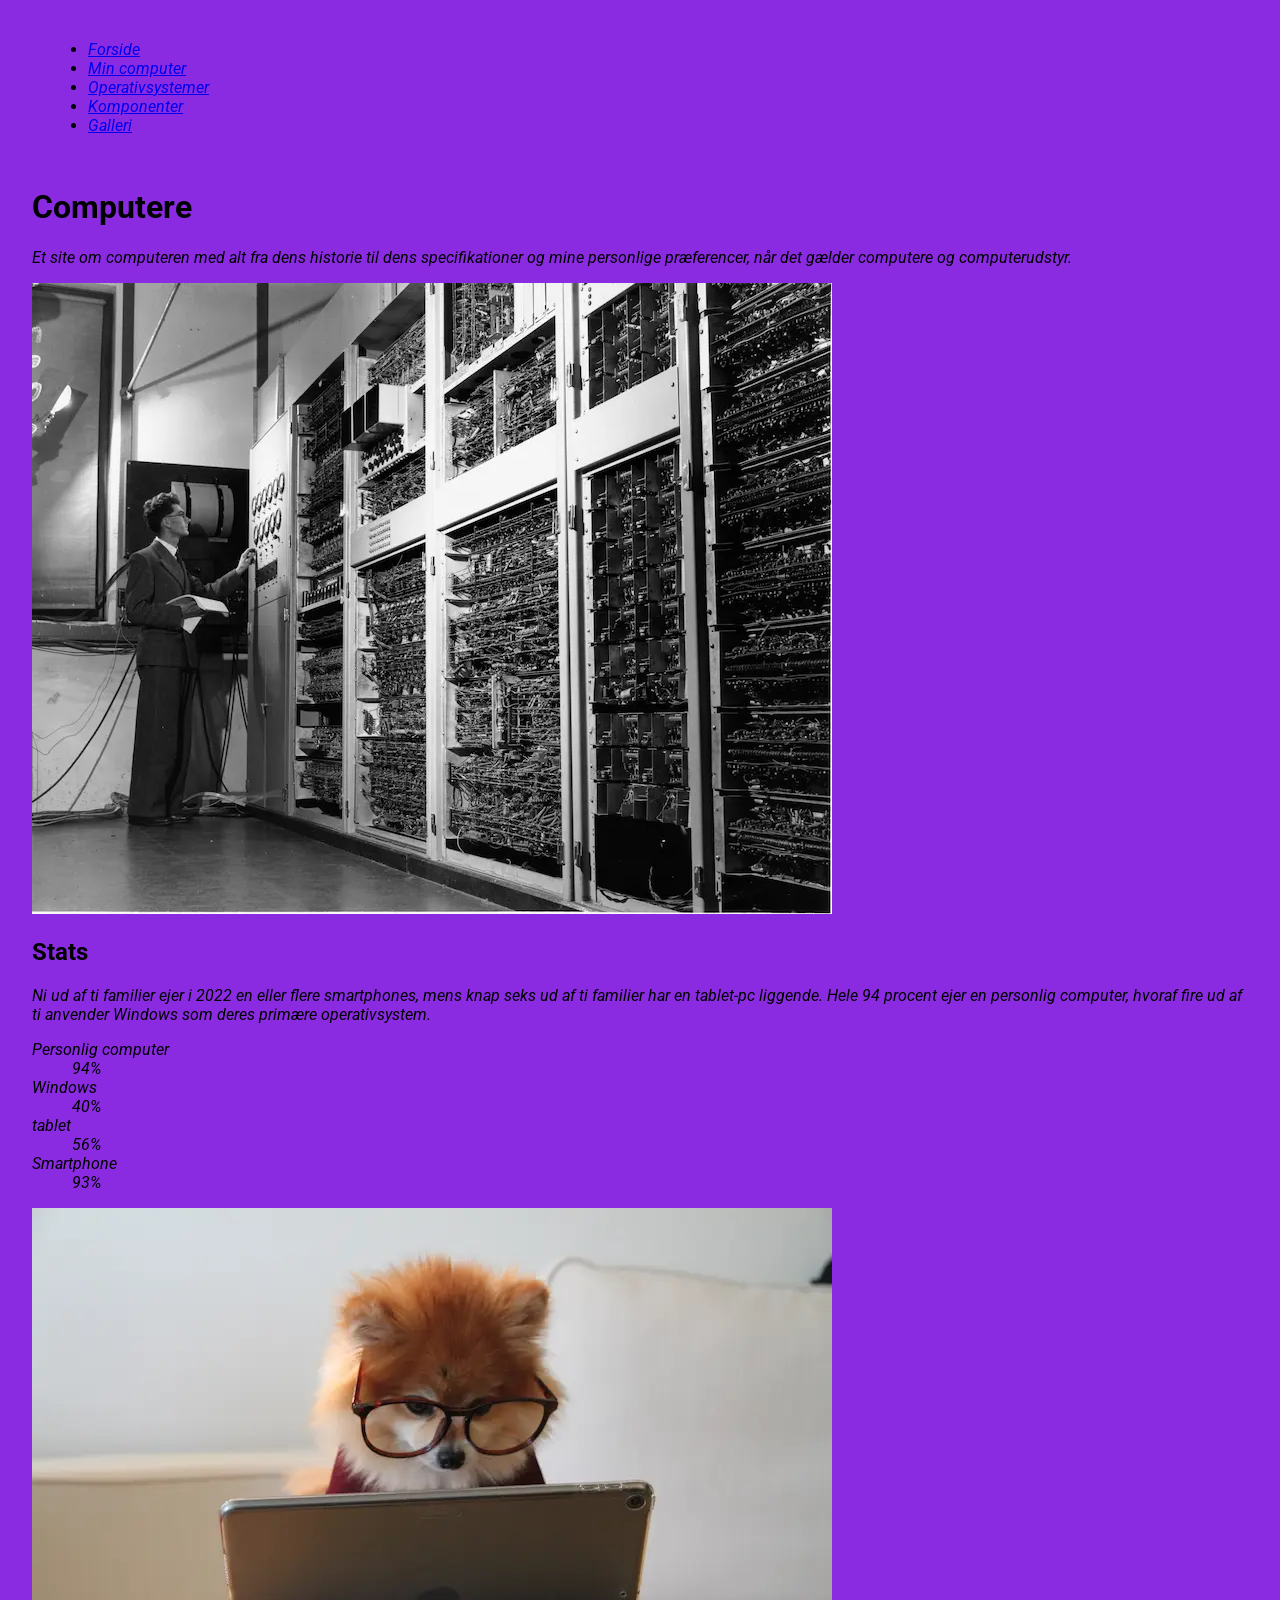
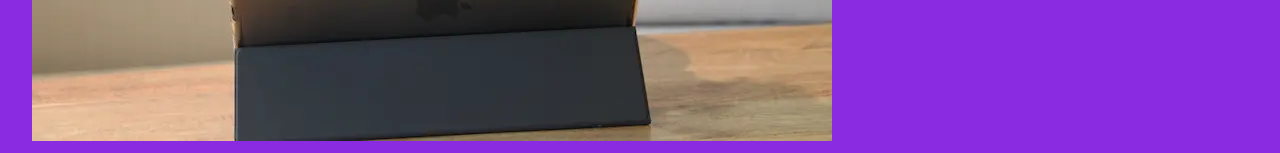
<file: index.html>
<!doctype html>
<html lang="en">
  <head>
    <meta name="robots" content="noindex" />
    <link rel="stylesheet" href="CSS/style.css" />
    <meta charset="UTF-8" />
    <meta name="viewport" content="width=device-width, initial-scale=1.0" />
    <title>Forside</title>
  </head>
  <body>
    <header>
      <nav>
        <ul>
          <li><a href="index.html">Forside</a></li>
          <li><a href="min_computer.html">Min computer</a></li>
          <li><a href="operativsystemer.html">Operativsystemer</a></li>
          <li><a href="komponenter.html">Komponenter</a></li>
          <li><a href="galleri.html">Galleri</a></li>
        </ul>
      </nav>
    </header>
    <h1>Computere</h1>
    <p>Et site om computeren med alt fra dens historie til dens specifikationer og mine personlige præferencer, når det gælder computere og computerudstyr.</p>
    <!-- call to action.?? -->
    <img src="IMAGES/img/computer-old.webp" alt="Billede af gammel computer" />
    <h2>Stats</h2>
    <p>Ni ud af ti familier ejer i 2022 en eller flere smartphones, mens knap seks ud af ti familier har en tablet-pc liggende. Hele 94 procent ejer en personlig computer, hvoraf fire ud af ti anvender Windows som deres primære operativsystem.</p>
    <dl>
      <dt>Personlig computer</dt>

      <dd>94%</dd>

      <dt>Windows</dt>

      <dd>40%</dd>

      <dt>tablet</dt>

      <dd>56%</dd>

      <dt>Smartphone</dt>

      <dd>93%</dd>
    </dl>

    <img src="IMAGES/img/mac.webp" alt="Hund studerer MMD på laptop" />
  </body>
</html>
</file>
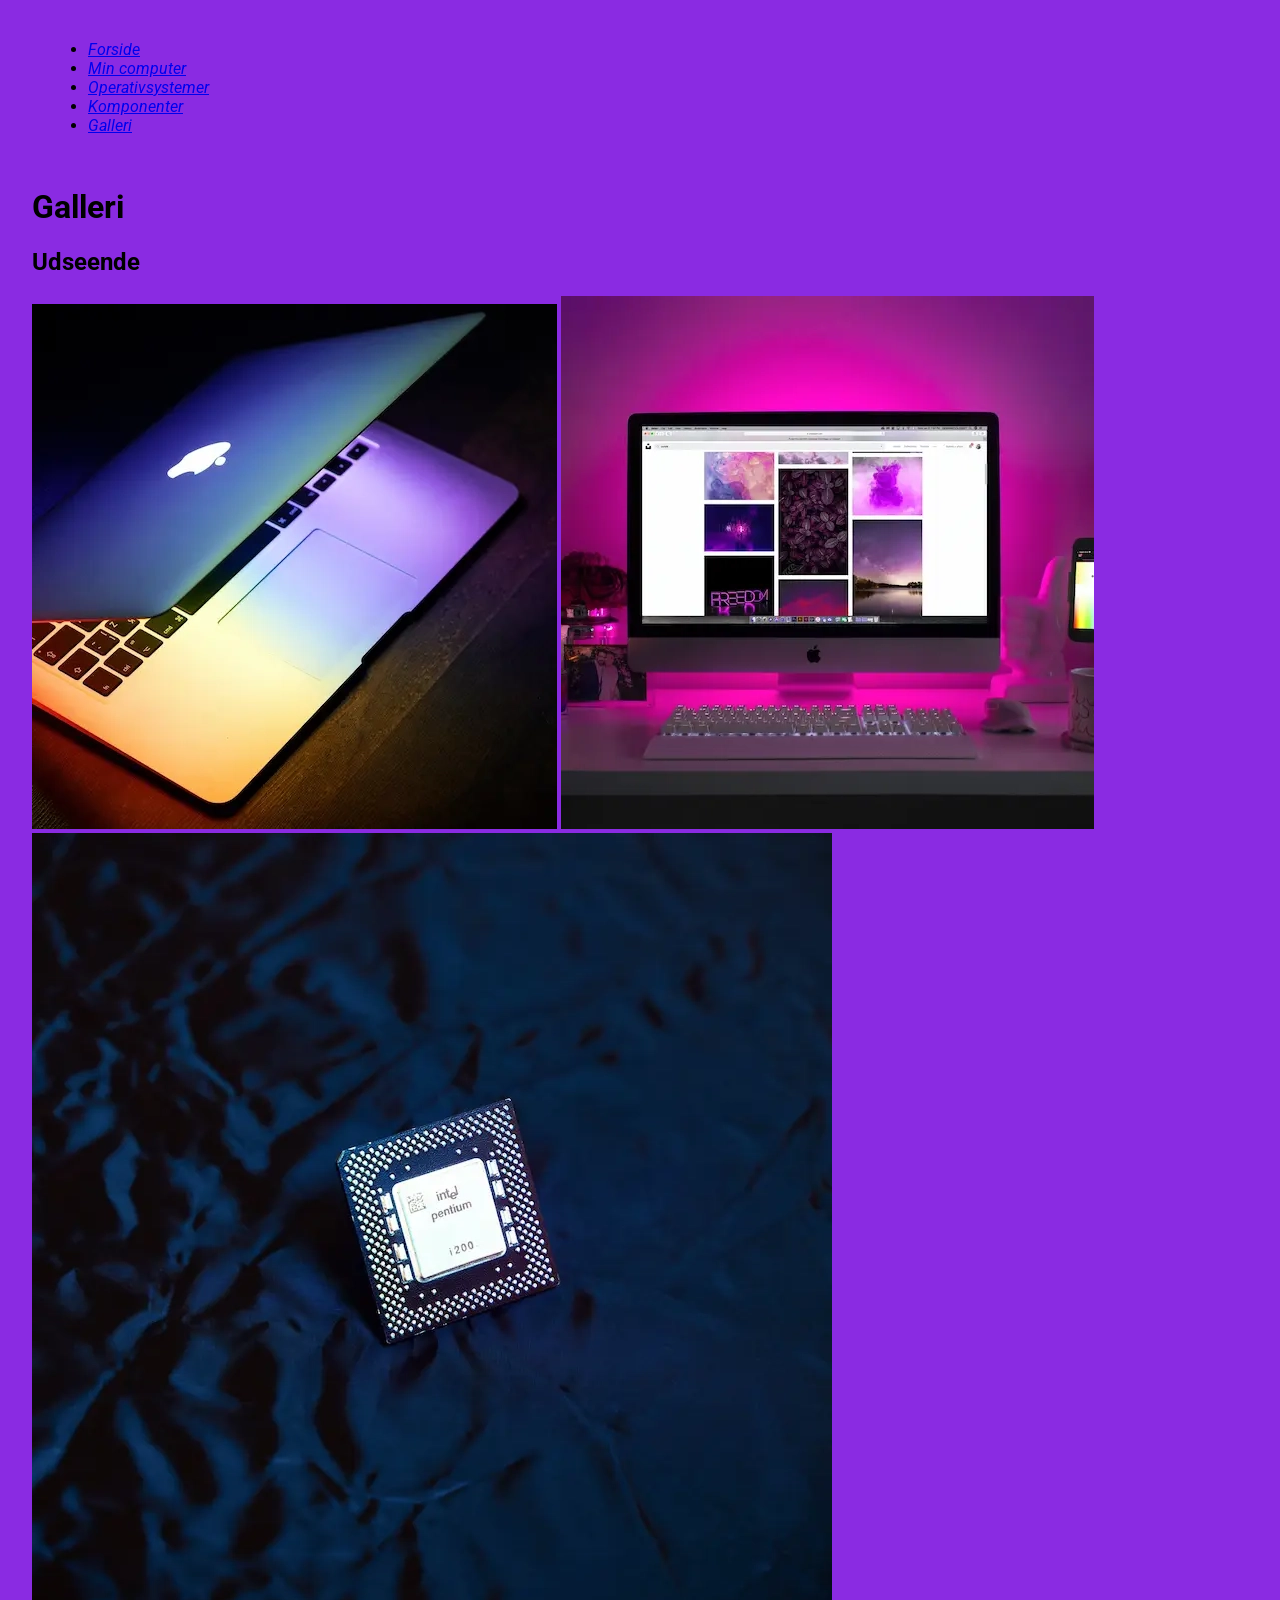
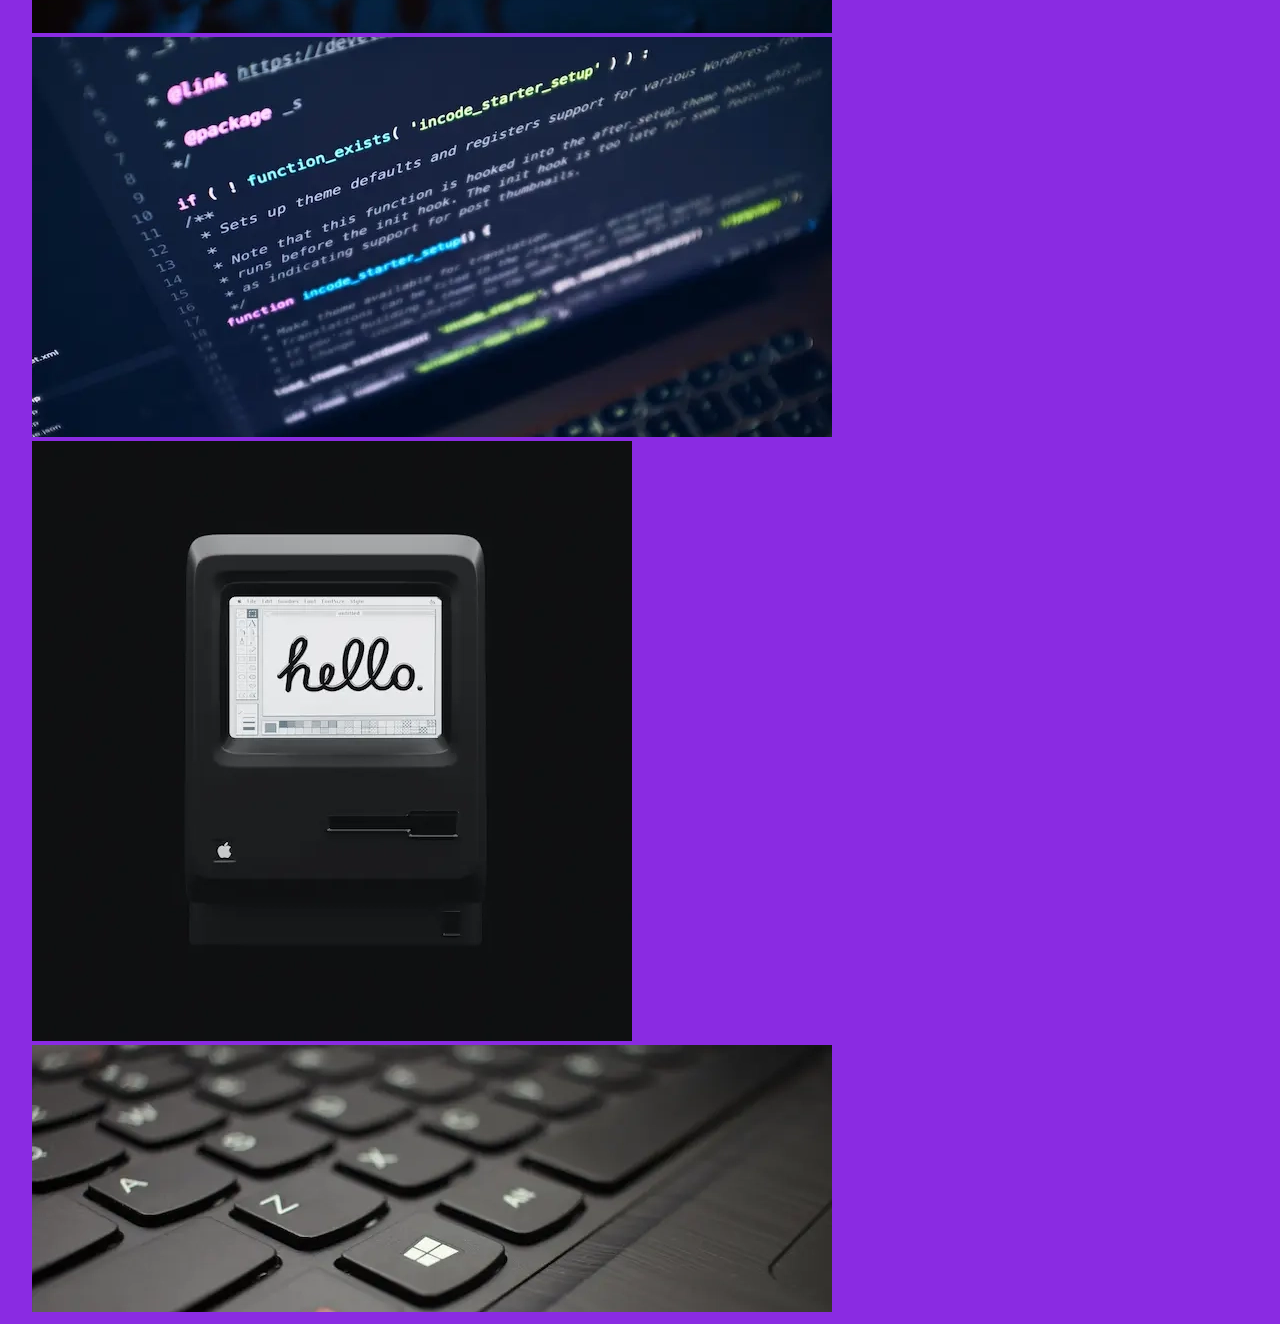
<file: galleri.html>
<!doctype html>
<html lang="en">
  <head>
    <meta name="robots" content="noindex">
    <link rel="stylesheet" href="CSS/style.css">
    <meta charset="UTF-8" />
    <meta name="viewport" content="width=device-width, initial-scale=1.0" />
    <title>Galleri</title>
  </head>
  
    <header>
     <nav>
        <ul>
            <li><a href="index.html">Forside</a></li>
            <li><a href="min_computer.html">Min computer</a></li>
            <li><a href="operativsystemer.html">Operativsystemer</a></li>
            <li><a href="komponenter.html">Komponenter</a></li>
            <li><a href="galleri.html">Galleri</a></li>
            </ul>
       
      </nav>
    </header>
    <h1>Galleri</h1>
    <h2>Udseende</h2>
    <img src="IMAGES/img/galleri/macbook.webp" alt="Billede af Macbook">
    <img src="IMAGES/img/galleri/desktop-setup.webp" alt="Skærmbillede af Desktop setup">
    <img src="IMAGES/img/galleri/intel-chip.webp" alt="Billede af Intel-chip">
    <img src="IMAGES/img/galleri/code.webp" alt="Kode på skærm">
    <img src="IMAGES/img/galleri/apple-84.webp" alt="Billede af gammel Mac">
    <img src="IMAGES/img/galleri/keyboard.webp" alt="Billede af keyboard">

  </body>
</html>
</file>
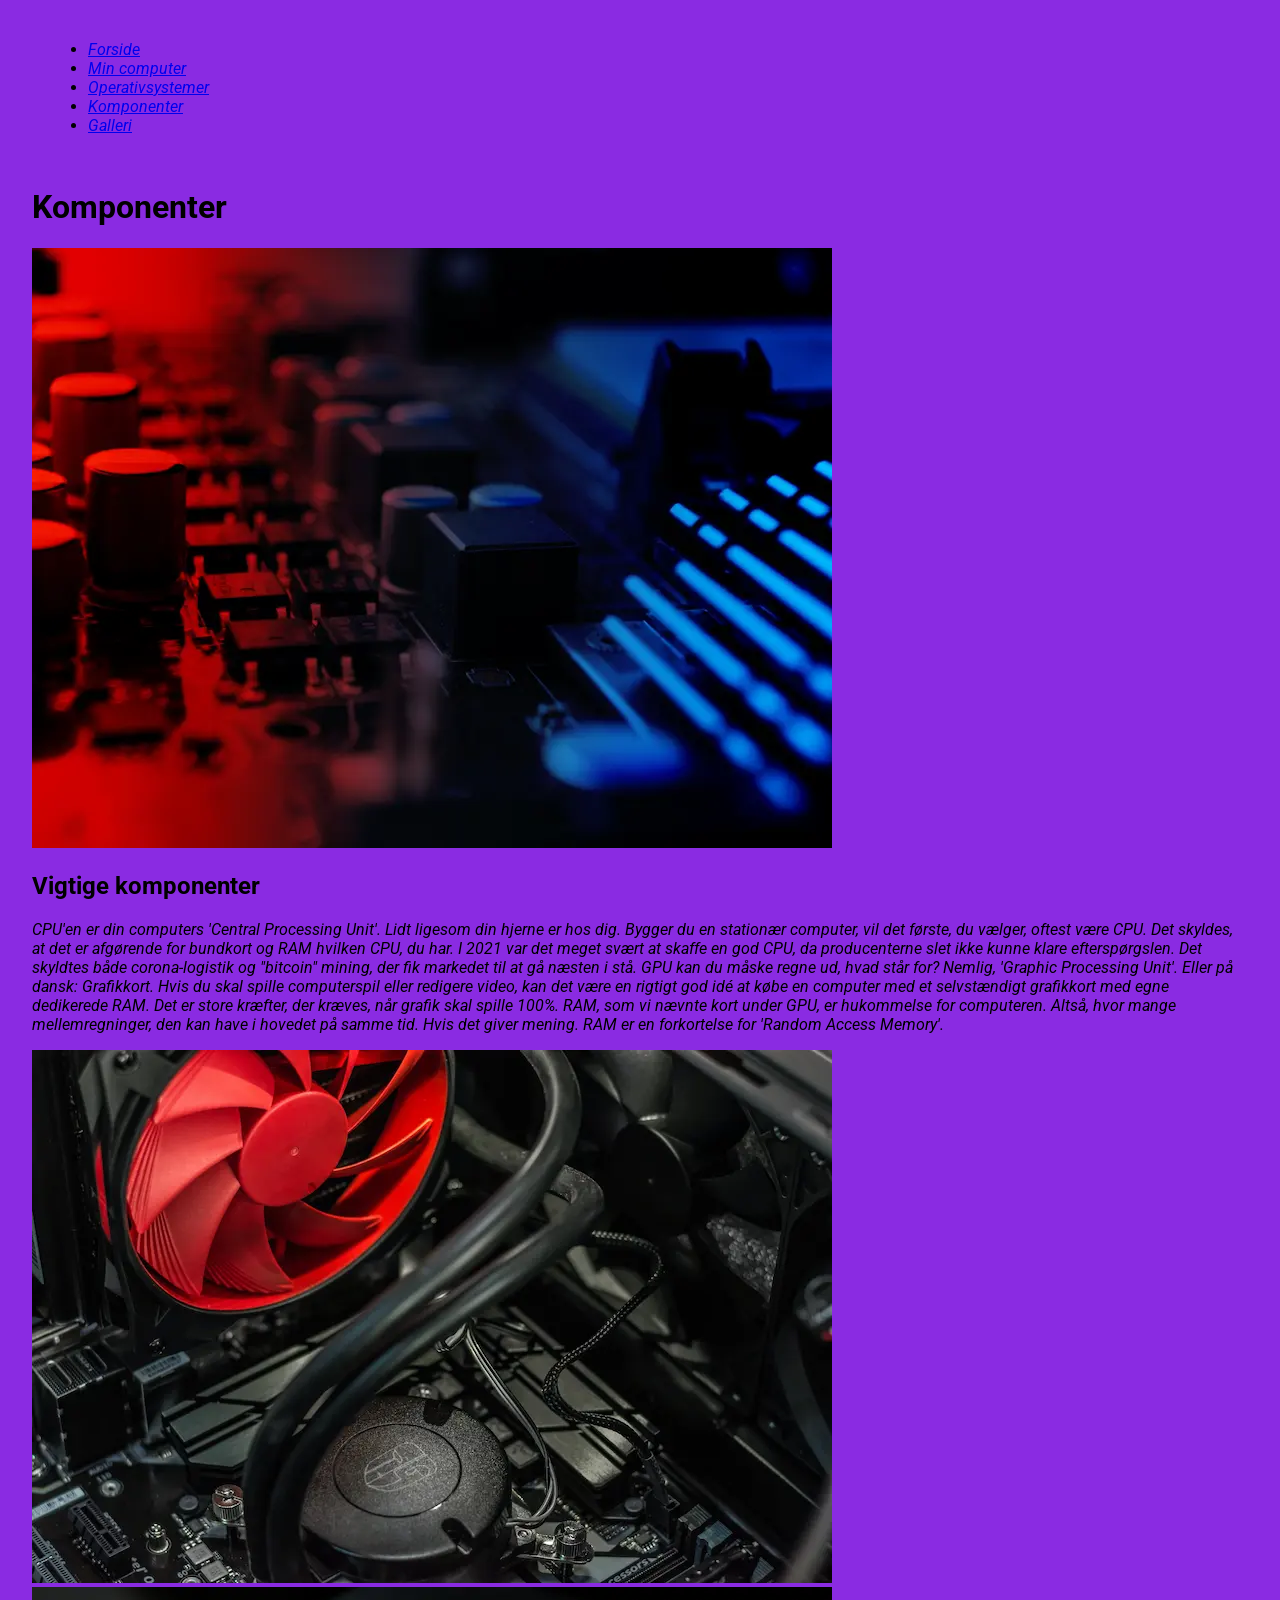
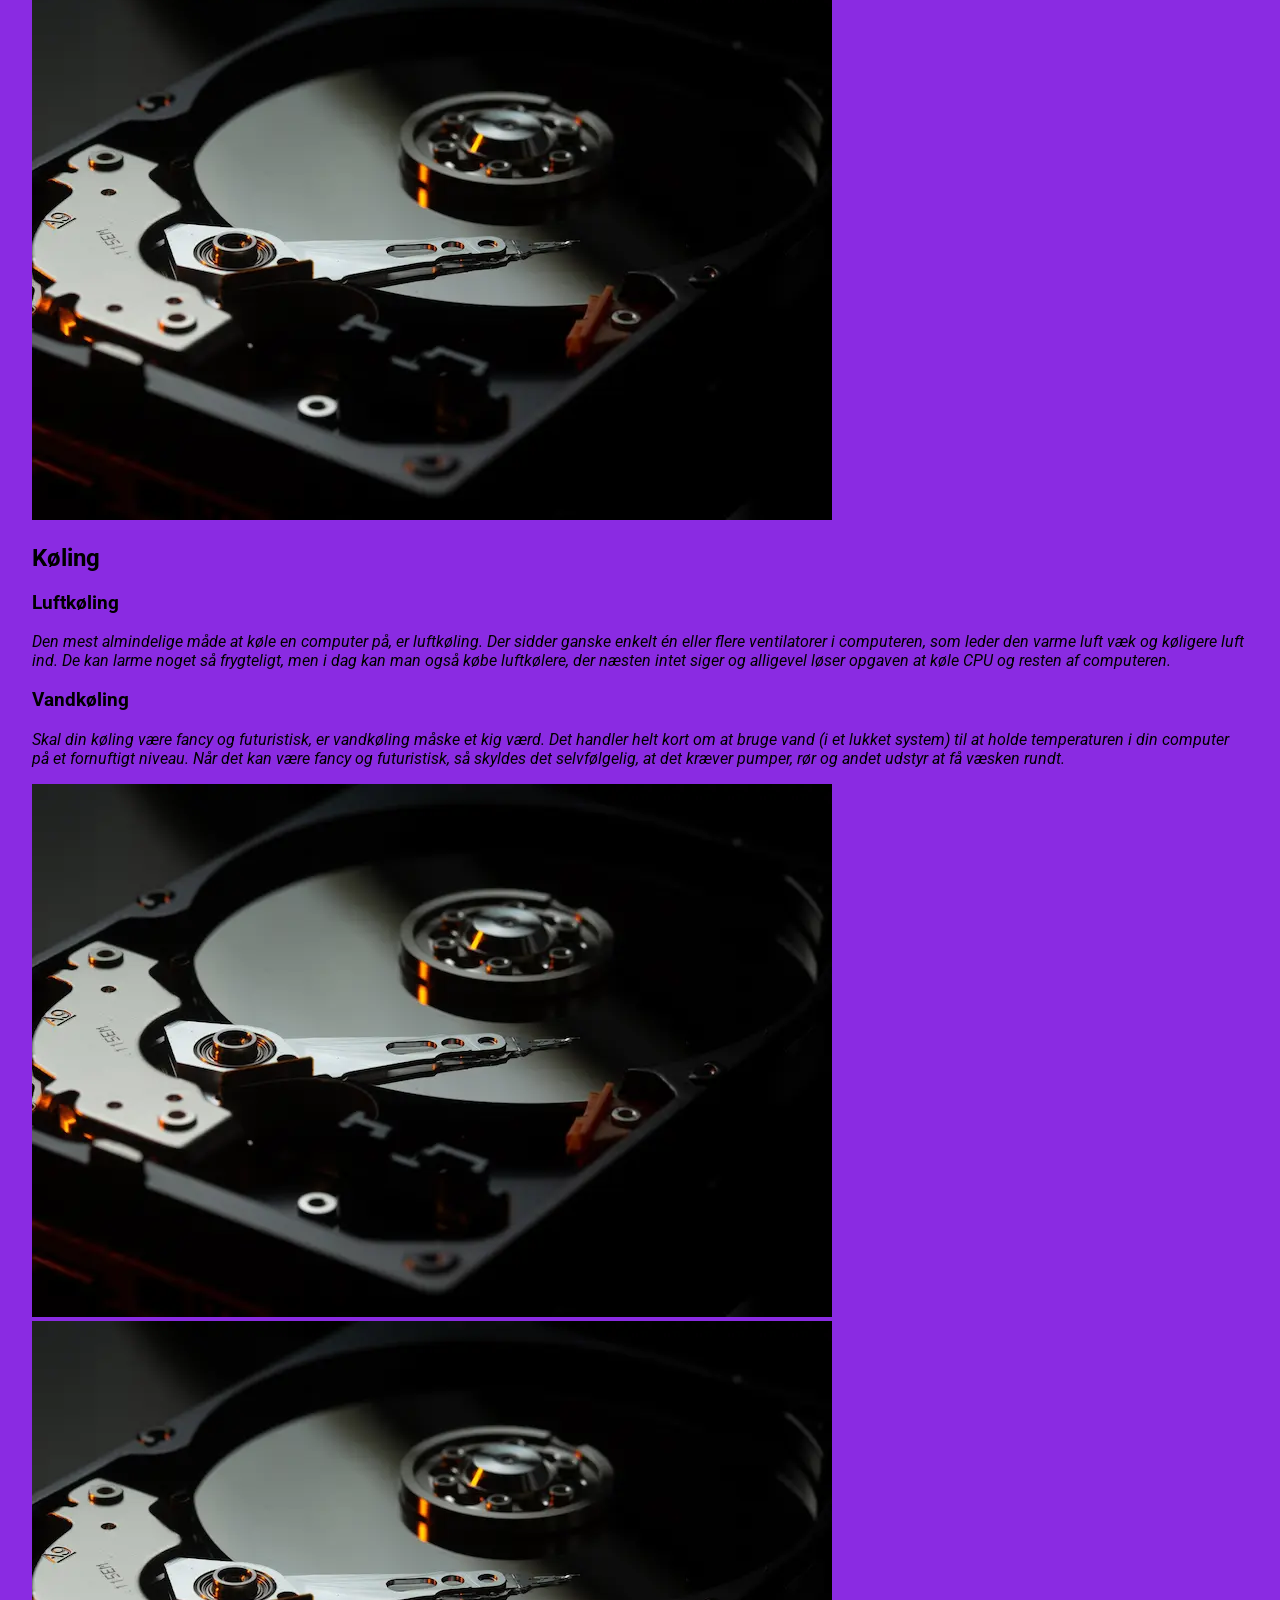
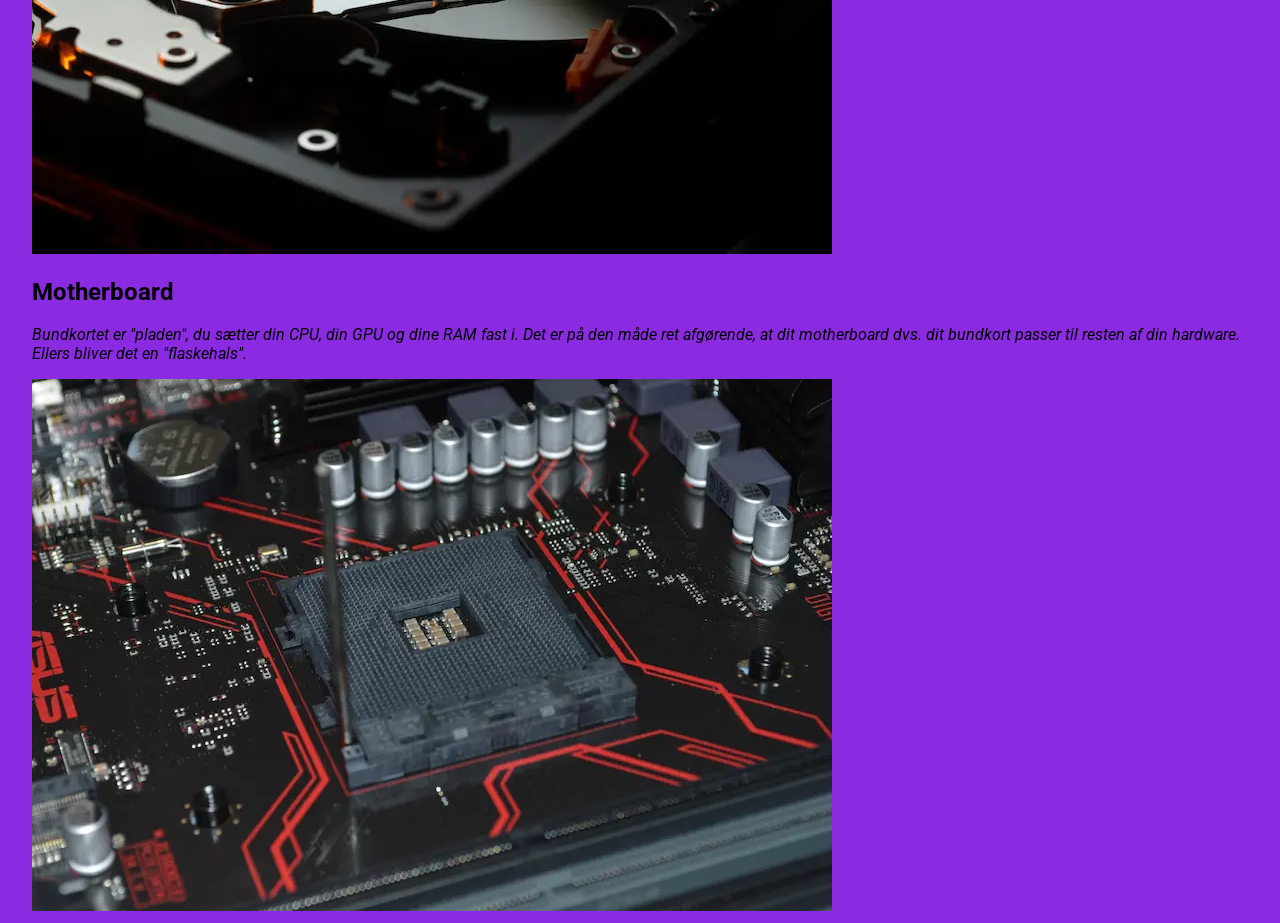
<file: komponenter.html>
<!doctype html>
<html lang="da">
  <head>
    <meta name="robots" content="noindex" />
    <link rel="stylesheet" href="CSS/style.css" />
    <meta charset="UTF-8" />
    <meta name="viewport" content="width=device-width, initial-scale=1.0" />
    <title>Komponenter</title>
  </head>
  <body>
    <header>
      <nav>
        <ul>
          <li><a href="index.html">Forside</a></li>
          <li><a href="min_computer.html">Min computer</a></li>
          <li><a href="operativsystemer.html">Operativsystemer</a></li>
          <li><a href="komponenter.html">Komponenter</a></li>
          <li><a href="galleri.html">Galleri</a></li>
        </ul>
      </nav>
    </header>
    <h1>Komponenter</h1>
    <img src="IMAGES/img/komponenter/motherboard1.webp" alt="Også kaldet motherboard" />
    <h2>Vigtige komponenter</h2>
    <p>
      CPU'en er din computers 'Central Processing Unit'. Lidt ligesom din hjerne er hos dig. Bygger du en stationær computer, vil det første, du vælger, oftest være CPU. Det skyldes, at det er afgørende for bundkort og RAM hvilken CPU, du har. I 2021
      var det meget svært at skaffe en god CPU, da producenterne slet ikke kunne klare efterspørgslen. Det skyldtes både corona-logistik og "bitcoin" mining, der fik markedet til at gå næsten i stå. GPU kan du måske regne ud, hvad står for? Nemlig,
      'Graphic Processing Unit'. Eller på dansk: Grafikkort. Hvis du skal spille computerspil eller redigere video, kan det være en rigtigt god idé at købe en computer med et selvstændigt grafikkort med egne dedikerede RAM. Det er store kræfter, der
      kræves, når grafik skal spille 100%. RAM, som vi nævnte kort under GPU, er hukommelse for computeren. Altså, hvor mange mellemregninger, den kan have i hovedet på samme tid. Hvis det giver mening. RAM er en forkortelse for 'Random Access
      Memory'.
    </p>
    <img src="IMAGES/img/komponenter/luft.webp" alt="Luftkøling til computer" />
    <img src="IMAGES/img/komponenter/vand.webp" alt="Vandkøling til computer" />
    <h2>Køling</h2>
    <h3>Luftkøling</h3>
    <p>
      Den mest almindelige måde at køle en computer på, er luftkøling. Der sidder ganske enkelt én eller flere ventilatorer i computeren, som leder den varme luft væk og køligere luft ind. De kan larme noget så frygteligt, men i dag kan man også købe
      luftkølere, der næsten intet siger og alligevel løser opgaven at køle CPU og resten af computeren.
    </p>
    <h3>Vandkøling</h3>
    <p>
      Skal din køling være fancy og futuristisk, er vandkøling måske et kig værd. Det handler helt kort om at bruge vand (i et lukket system) til at holde temperaturen i din computer på et fornuftigt niveau. Når det kan være fancy og futuristisk, så
      skyldes det selvfølgelig, at det kræver pumper, rør og andet udstyr at få væsken rundt.
    </p>
    <img src="IMAGES/img/komponenter/vand.webp" alt="Vandkøling" />
    <img src="IMAGES/img/komponenter/vand.webp" alt="Vandkøling" />
    <h2>Motherboard</h2>
    <p>Bundkortet er "pladen", du sætter din CPU, din GPU og dine RAM fast i. Det er på den måde ret afgørende, at dit motherboard dvs. dit bundkort passer til resten af din hardware. Ellers bliver det en "flaskehals".</p>
    <img src="IMAGES/img/komponenter/motherboard2.webp" alt="Motherboard eller Bundplade på dansk" />
  </body>
</html>
</file>
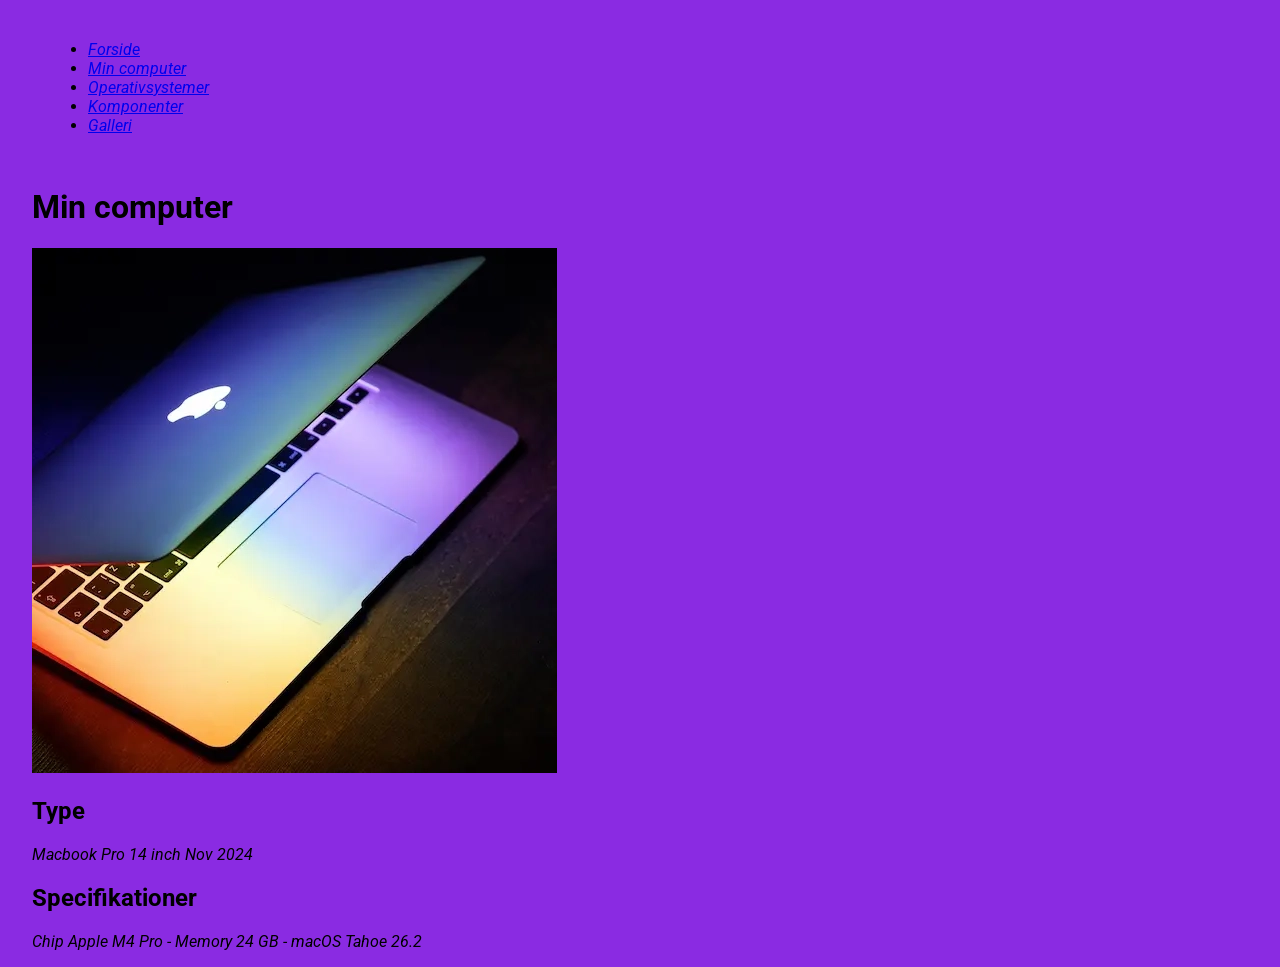
<file: min_computer.html>
<!doctype html>
<html lang="en">
  <head>
    <meta name="robots" content="noindex" />
    <link rel="stylesheet" href="CSS/style.css" />
    <meta charset="UTF-8" />
    <meta name="viewport" content="width=device-width, initial-scale=1.0" />
    <title>Min computer</title>
  </head>
  <body>
    <header>
      <nav>
        <ul>
          <li><a href="index.html">Forside</a></li>
          <li><a href="min_computer.html">Min computer</a></li>
          <li><a href="operativsystemer.html">Operativsystemer</a></li>
          <li><a href="komponenter.html">Komponenter</a></li>
          <li><a href="galleri.html">Galleri</a></li>
        </ul>
      </nav>
    </header>
    <h1>Min computer</h1>
    <img src="IMAGES/img/galleri/macbook.webp" alt="Billede af macbook laptop" />
    <h2>Type</h2>
    <p>Macbook Pro 14 inch Nov 2024</p>
    <h2>Specifikationer</h2>
    <p>Chip Apple M4 Pro - Memory 24 GB - macOS Tahoe 26.2</p>
  </body>
</html>
</file>
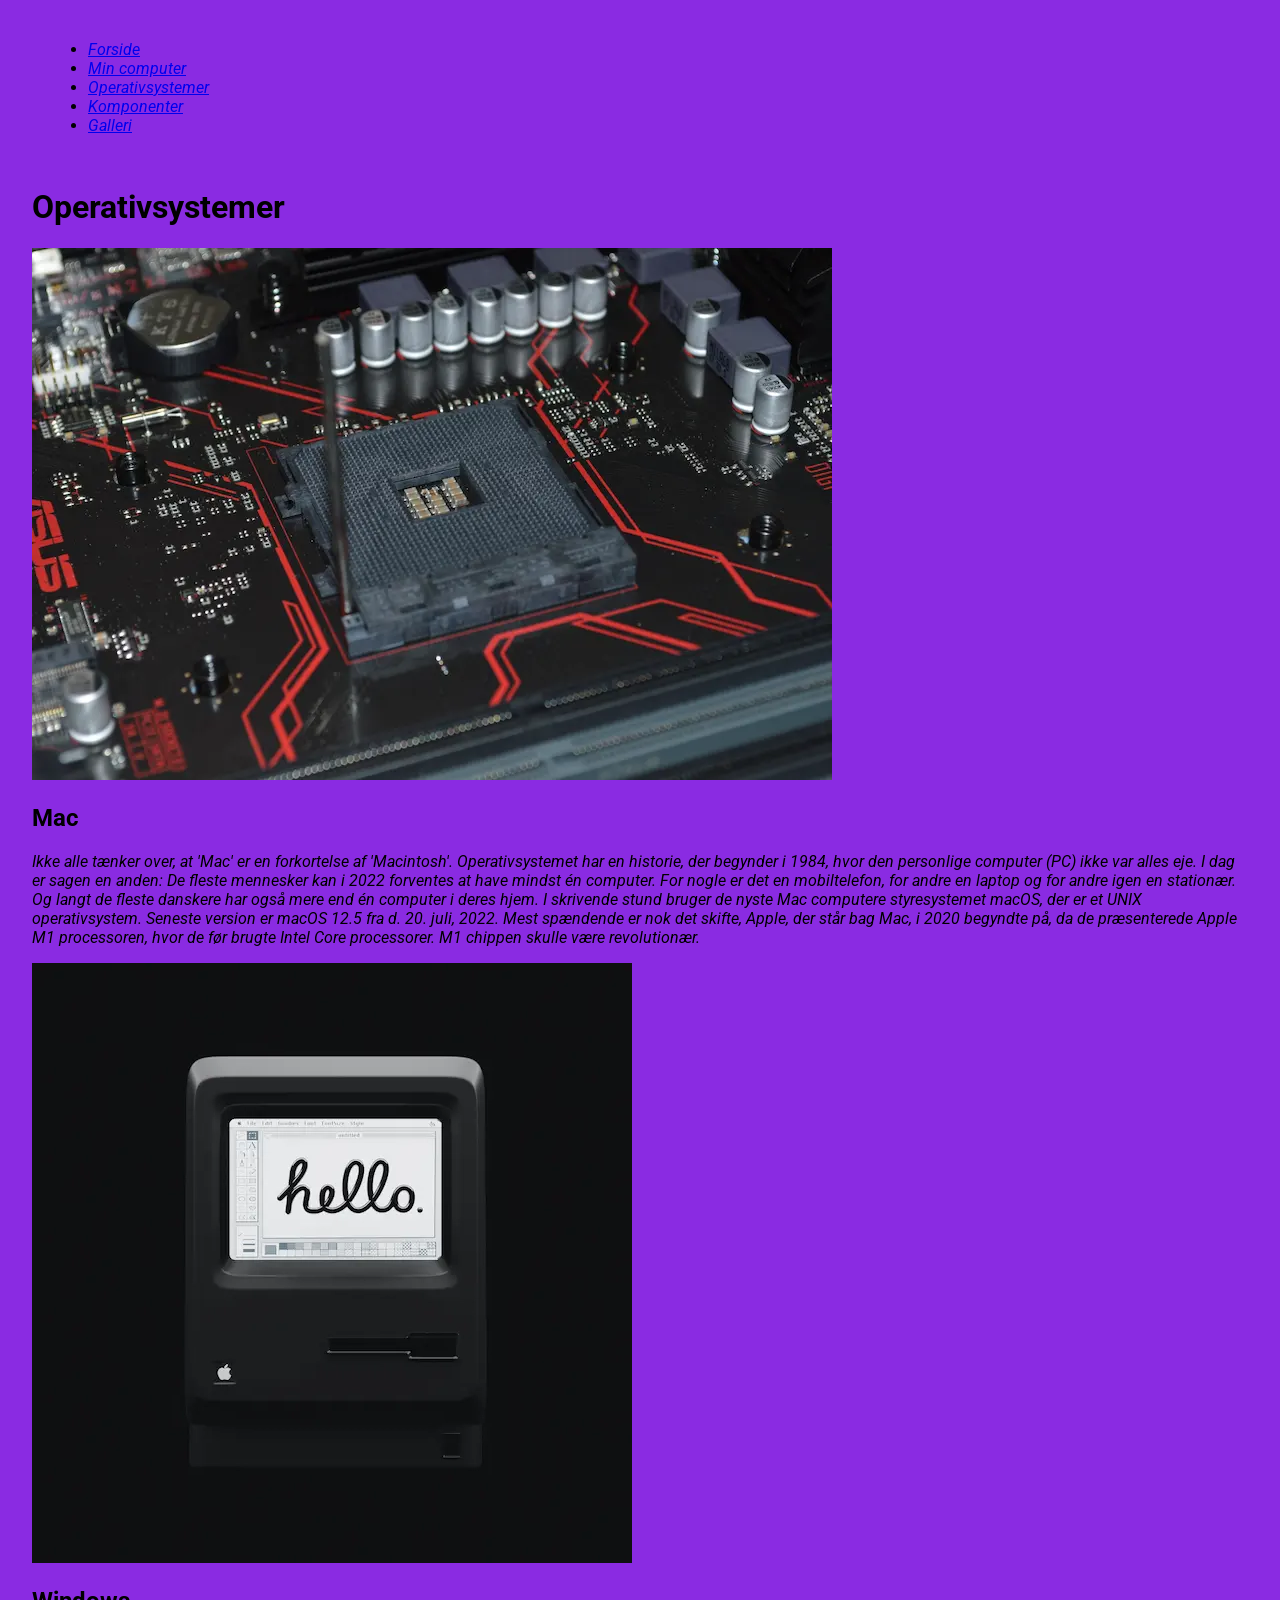
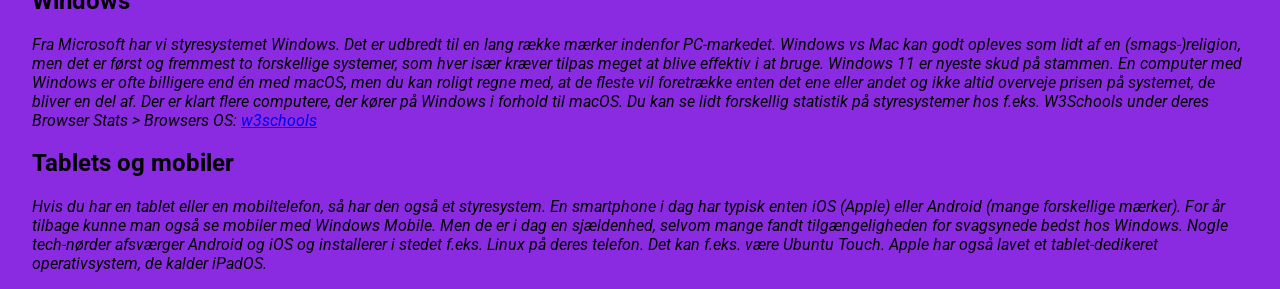
<file: operativsystemer.html>
<!doctype html>
<html lang="da">
  <head>
    <meta name="robots" content="noindex" />
    <link rel="stylesheet" href="CSS/style.css" />
    <meta charset="UTF-8" />
    <meta name="viewport" content="width=device-width, initial-scale=1.0" />
    <title>Operativsystemer</title>
  </head>
  <body>
    <header>
      <nav>
        <ul>
          <li><a href="index.html">Forside</a></li>
          <li><a href="min_computer.html">Min computer</a></li>
          <li><a href="operativsystemer.html">Operativsystemer</a></li>
          <li><a href="komponenter.html">Komponenter</a></li>
          <li><a href="galleri.html">Galleri</a></li>
        </ul>
      </nav>
    </header>
    <h1>Operativsystemer</h1>
    <img src="IMAGES/img/komponenter/motherboard2.webp" alt="Såkaldt Motherboard" />
    <h2>Mac</h2>
    <p>
      Ikke alle tænker over, at 'Mac' er en forkortelse af 'Macintosh'. Operativsystemet har en historie, der begynder i 1984, hvor den personlige computer (PC) ikke var alles eje. I dag er sagen en anden: De fleste mennesker kan i 2022 forventes at
      have mindst én computer. For nogle er det en mobiltelefon, for andre en laptop og for andre igen en stationær. Og langt de fleste danskere har også mere end én computer i deres hjem. I skrivende stund bruger de nyste Mac computere styresystemet
      macOS, der er et UNIX operativsystem. Seneste version er macOS 12.5 fra d. 20. juli, 2022. Mest spændende er nok det skifte, Apple, der står bag Mac, i 2020 begyndte på, da de præsenterede Apple M1 processoren, hvor de før brugte Intel Core
      processorer. M1 chippen skulle være revolutionær.
    </p>
    <img src="IMAGES/img/galleri/apple-84.webp" alt="Halv-gammel mac " />
    <h2>Windows</h2>
    <p>
      Fra Microsoft har vi styresystemet Windows. Det er udbredt til en lang række mærker indenfor PC-markedet. Windows vs Mac kan godt opleves som lidt af en (smags-)religion, men det er først og fremmest to forskellige systemer, som hver især
      kræver tilpas meget at blive effektiv i at bruge. Windows 11 er nyeste skud på stammen. En computer med Windows er ofte billigere end én med macOS, men du kan roligt regne med, at de fleste vil foretrække enten det ene eller andet og ikke altid
      overveje prisen på systemet, de bliver en del af. Der er klart flere computere, der kører på Windows i forhold til macOS. Du kan se lidt forskellig statistik på styresystemer hos f.eks. W3Schools under deres Browser Stats > Browsers OS:
      <a href="https://www.w3schools.com/browsers/browsers_os.asp">w3schools</a>
    </p>
    <h2>Tablets og mobiler</h2>
    <p>
      Hvis du har en tablet eller en mobiltelefon, så har den også et styresystem. En smartphone i dag har typisk enten iOS (Apple) eller Android (mange forskellige mærker). For år tilbage kunne man også se mobiler med Windows Mobile. Men de er i dag
      en sjældenhed, selvom mange fandt tilgængeligheden for svagsynede bedst hos Windows. Nogle tech-nørder afsværger Android og iOS og installerer i stedet f.eks. Linux på deres telefon. Det kan f.eks. være Ubuntu Touch. Apple har også lavet et
      tablet-dedikeret operativsystem, de kalder iPadOS.
    </p>
  </body>
</html>
</file>
<file: CSS/style.css>
@font-face {
  font-family: Italic;
  src: url(../FONT/Roboto-Italic-VariableFont_wdth\,wght.woff);
}
@font-face {
  font-family: Variable;
  src: url(../FONT/Roboto-VariableFont_wdth\,wght.woff);
}

body {
  background-color: blueviolet;

  margin-left: 2rem;
  margin-right: 2rem;
}
header,
nav {
  padding: 0.5rem;
}

p {
  font-family: Italic;
}
body {
  font-family: italic;
}
h1,
h2,
h3 {
  font-family: Variable;
}
img {
  max-width: 100%;
}
img {
}
</file>
